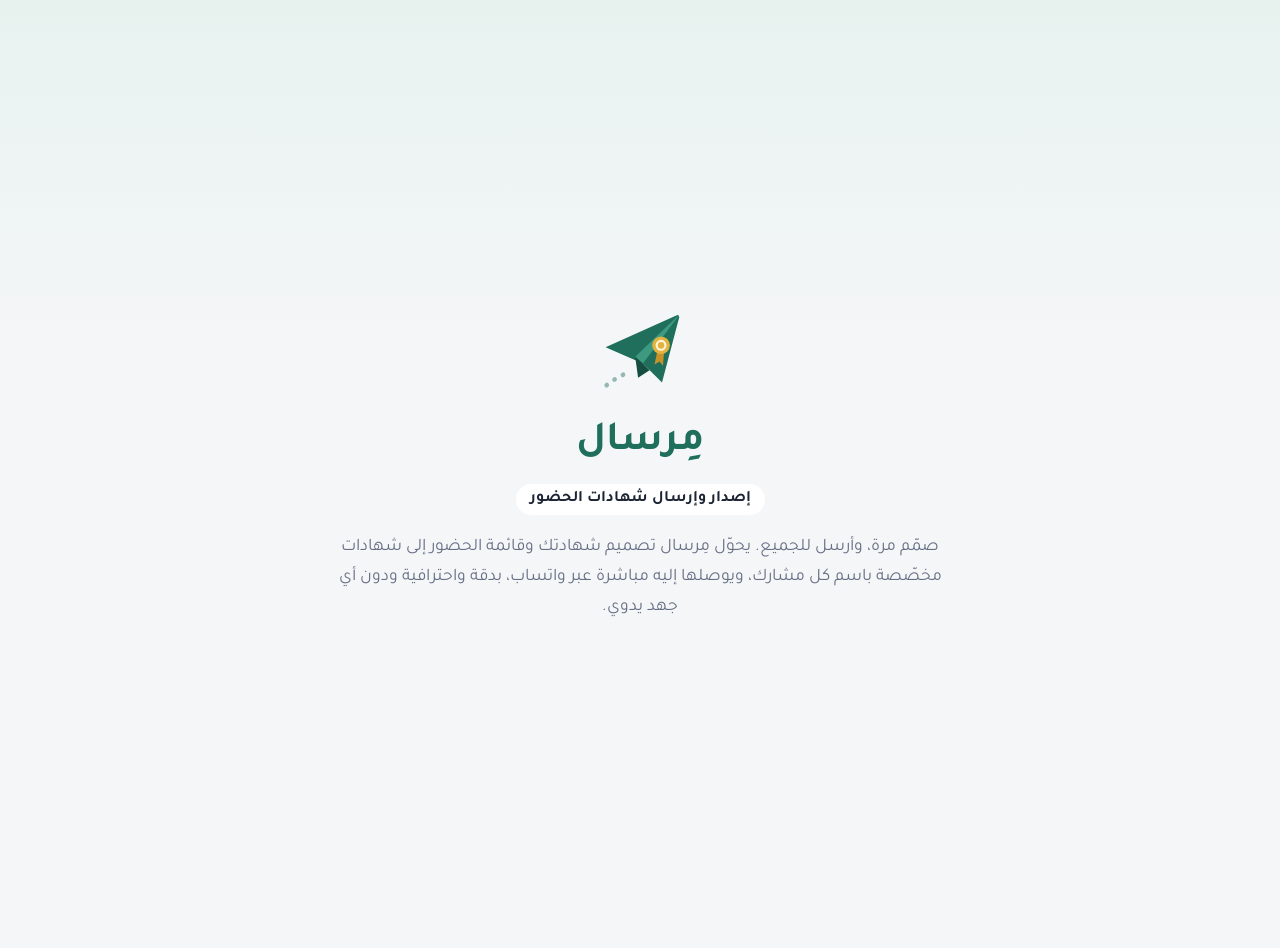
<file: docs/index.html>
<!doctype html>
<html lang="ar" dir="rtl">
<head>
  <meta charset="utf-8">
  <meta name="viewport" content="width=device-width, initial-scale=1">
  <title>مِرسال — إصدار وإرسال شهادات الحضور</title>
  <meta name="description" content="مِرسال: منصّة تُصدر شهادات الحضور باسم كل مشارك وترسلها إليه مباشرة عبر واتساب.">
  <link rel="icon" type="image/svg+xml" href="logo.svg">
  <link rel="preconnect" href="https://fonts.googleapis.com">
  <link rel="preconnect" href="https://fonts.gstatic.com" crossorigin>
  <link href="https://fonts.googleapis.com/css2?family=Tajawal:wght@400;700;800&display=swap" rel="stylesheet">
  <style>
    :root { --bg: #f5f6f8; --ink: #1d2433; --muted: #667085; --brand: #1f6f5c; --tint: #e7f2ef; }
    body { margin: 0; min-height: 100vh; display: grid; place-items: center; padding: 24px 16px;
      font-family: "Tajawal", "Segoe UI", Tahoma, system-ui, sans-serif; color: var(--ink); line-height: 1.7;
      background: linear-gradient(180deg, var(--tint) 0, var(--bg) 360px); }
    main { max-width: 620px; text-align: center; }
    h1 { margin: 0; font-size: 2.6rem; color: var(--brand); }
    .tag { display: inline-block; margin-top: 6px; font-weight: 700; padding: 2px 14px; border-radius: 999px; background: #fff; }
    p { color: var(--muted); font-size: 1.1rem; }
  </style>
</head>
<body>
  <main>
    <img src="logo.svg" alt="" width="88" height="88" style="display:block;margin:0 auto 12px;border-radius:22px">
    <h1>مِرسال</h1>
    <span class="tag">إصدار وإرسال شهادات الحضور</span>
    <p>صمّم مرة، وأرسل للجميع. يحوّل مِرسال تصميم شهادتك وقائمة الحضور إلى شهادات مخصّصة باسم كل مشارك، ويوصلها إليه مباشرة عبر واتساب، بدقة واحترافية ودون أي جهد يدوي.</p>
  </main>
</body>
</html>
</file>
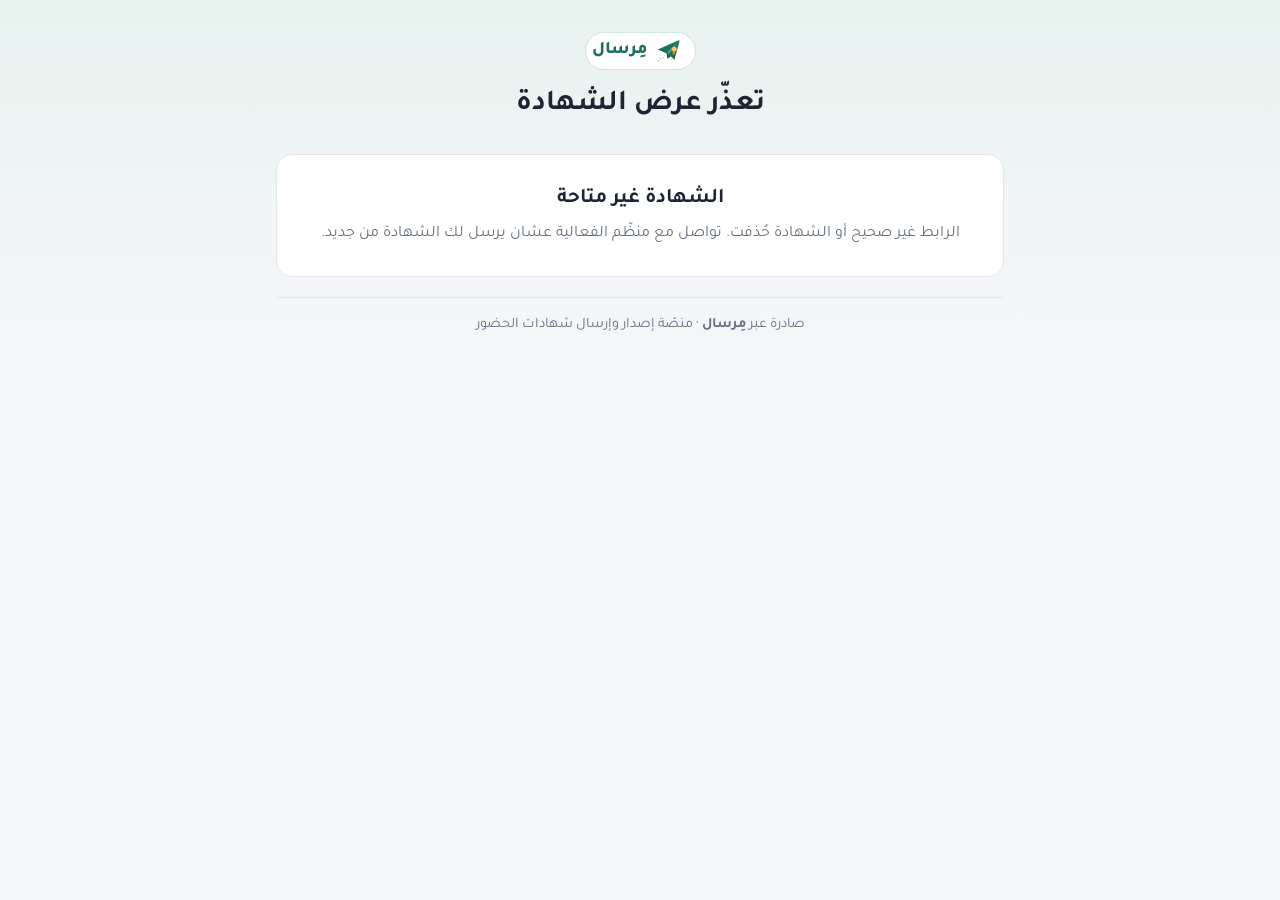
<file: docs/c/index.html>
<!doctype html>
<html lang="ar" dir="rtl">
<head>
  <meta charset="utf-8">
  <meta name="viewport" content="width=device-width, initial-scale=1">
  <meta name="robots" content="noindex">
  <title>شهادتك — مِرسال</title>
  <meta name="description" content="شهادة حضورك جاهزة للتحميل عبر مِرسال.">
  <meta property="og:title" content="شهادة حضورك جاهزة">
  <meta property="og:description" content="افتح الرابط لمعاينة شهادتك وتحميلها، صادرة عبر مِرسال.">
  <meta property="og:site_name" content="مِرسال">
  <link rel="icon" type="image/svg+xml" href="../logo.svg">
  <link rel="preconnect" href="https://fonts.googleapis.com">
  <link rel="preconnect" href="https://fonts.gstatic.com" crossorigin>
  <link href="https://fonts.googleapis.com/css2?family=Tajawal:wght@400;500;700;800&display=swap" rel="stylesheet">
  <style>
    :root {
      --bg: #f5f6f8; --card: #fff; --ink: #1d2433; --muted: #667085; --line: #e3e6eb;
      --brand: #1f6f5c; --brand-ink: #fff; --tint: #e7f2ef; --tint-line: #cfe5df; --bad: #b42318;
    }
    * { box-sizing: border-box; }
    [hidden] { display: none !important; }
    body { margin: 0; min-height: 100vh; color: var(--ink); line-height: 1.6;
      font-family: "Tajawal", "Segoe UI", Tahoma, system-ui, sans-serif;
      background: linear-gradient(180deg, var(--tint) 0, var(--bg) 320px); }
    .wrap { max-width: 760px; margin: 0 auto; padding: 32px 16px 48px; display: grid; gap: 20px; }
    .head { text-align: center; display: grid; gap: 6px; justify-items: center; }
    .brand { display: inline-flex; align-items: center; gap: 8px;
      font-weight: 800; color: var(--brand); font-size: 1.1rem; padding: 4px 14px 4px 6px;
      border-radius: 999px; background: #fff; border: 1px solid var(--tint-line); }
    h1 { margin: 6px 0 0; font-size: 1.8rem; }
    .head p { margin: 0; color: var(--muted); max-width: 520px; }
    .preview { margin: 0; background: var(--card); border: 1px solid var(--line); border-radius: 16px;
      padding: 12px; box-shadow: 0 10px 30px rgba(29, 36, 51, .08); }
    .preview img { display: block; width: 100%; height: auto; border-radius: 8px; }
    .preview iframe { display: block; width: 100%; aspect-ratio: 1.414; border: 0; border-radius: 8px; }
    .skeleton { aspect-ratio: 1.414; border-radius: 8px;
      background: linear-gradient(90deg, #eef1f4 25%, #f6f8fa 50%, #eef1f4 75%); background-size: 200% 100%;
      animation: shimmer 1.2s infinite linear; }
    @keyframes shimmer { to { background-position: -200% 0; } }
    @media (prefers-reduced-motion: reduce) { .skeleton { animation: none; } }
    .actions { display: flex; flex-wrap: wrap; gap: 10px; justify-content: center; }
    .actions a { text-decoration: none; font-weight: 700; padding: 12px 22px; border-radius: 12px; text-align: center; }
    .primary { background: var(--brand); color: var(--brand-ink); min-width: 220px; }
    .primary:hover { filter: brightness(1.08); }
    .ghost { background: var(--card); color: var(--brand); border: 1px solid var(--tint-line); }
    .meta { margin: 0; display: flex; flex-wrap: wrap; justify-content: center; gap: 10px 32px; color: var(--muted); }
    .meta div { display: flex; gap: 6px; }
    .meta dt { font-weight: 700; } .meta dt::after { content: ":"; }
    .meta dd { margin: 0; color: var(--ink); }
    .verified { display: inline-flex; align-items: center; gap: 6px; color: var(--brand); font-weight: 700; font-size: .95rem; }
    .error { background: var(--card); border: 1px solid var(--line); border-radius: 16px; padding: 28px 20px; text-align: center; }
    .error h2 { margin: 0 0 6px; font-size: 1.3rem; }
    .error p { margin: 0; color: var(--muted); }
    .foot { text-align: center; color: var(--muted); font-size: .9rem; border-top: 1px solid var(--line); padding-top: 16px; }
    @media (max-width: 480px) { .actions a { flex: 1 1 100%; } h1 { font-size: 1.5rem; } }
  </style>
</head>
<body>
  <main class="wrap">
    <header class="head">
      <span class="brand"><img src="../logo.svg" alt="" width="26" height="26" style="border-radius:7px">مِرسال</span>
      <h1 id="title">جاري تجهيز شهادتك…</h1>
      <p id="lead">لحظات وتكون شهادتك قدامك.</p>
    </header>

    <section id="loading"><div class="preview"><div class="skeleton"></div></div></section>

    <section id="ready" hidden>
      <figure class="preview" id="figure">
        <img id="img" alt="">
      </figure>
      <div class="actions" style="margin-top:20px">
        <a class="primary" id="download" href="#">تحميل الشهادة (PDF)</a>
        <a class="ghost" id="open" href="#" target="_blank" rel="noopener">فتح في نافذة جديدة</a>
      </div>
      <dl class="meta" style="margin-top:18px">
        <div><dt>الاسم</dt><dd id="name"></dd></div>
        <div><dt>تاريخ الإصدار</dt><dd id="issued"></dd></div>
      </dl>
      <p style="text-align:center;margin:14px 0 0"><span class="verified">✓ شهادة موثّقة صادرة عبر مِرسال</span></p>
    </section>

    <section id="failed" class="error" hidden>
      <h2>الشهادة غير متاحة</h2>
      <p id="failMsg">الرابط غير صحيح أو الشهادة حُذفت. تواصل مع منظّم الفعالية عشان يرسل لك الشهادة من جديد.</p>
    </section>

    <footer class="foot">صادرة عبر <strong>مِرسال</strong> · منصّة إصدار وإرسال شهادات الحضور</footer>
  </main>

  <script src="../config.js"></script>
  <script>
    (function () {
      var $ = function (id) { return document.getElementById(id); };
      var id = new URLSearchParams(location.search).get("id") || "";
      var script = (window.MIRSAL_SCRIPT_URL || "").trim();

      function fail(msg) {
        $("loading").hidden = true;
        $("title").textContent = "تعذّر عرض الشهادة";
        $("lead").textContent = "";
        if (msg) $("failMsg").textContent = msg;
        $("failed").hidden = false;
      }

      if (!/^[A-Za-z0-9_-]{10,128}$/.test(id)) return fail();
      if (!script) return fail("الصفحة لسه ما تجهّزت. تواصل مع منظّم الفعالية.");

      var ctrl = "AbortController" in window ? new AbortController() : null;
      var timer = setTimeout(function () { if (ctrl) ctrl.abort(); }, 20000);

      fetch(script + (script.indexOf("?") < 0 ? "?" : "&") + "id=" + encodeURIComponent(id),
            ctrl ? { signal: ctrl.signal } : {})
        .then(function (r) { return r.json(); })
        .then(function (info) {
          clearTimeout(timer);
          if (!info || !info.ok) return fail();
          var name = info.name || "";
          document.title = (name ? "شهادة " + name : "شهادتك") + " — مِرسال";
          $("title").textContent = "شهادتك جاهزة";
          $("lead").textContent = (name ? "مبروك يا " + name + "، " : "مبروك، ") +
            "هذي شهادة حضورك. تقدر تحمّلها وتحتفظ فيها أو تشاركها.";
          $("name").textContent = name || "—";
          $("issued").textContent = info.issued || "—";
          $("download").href = "https://drive.usercontent.google.com/download?id=" + id + "&export=download";
          $("open").href = "https://drive.google.com/file/d/" + id + "/view";

          var img = $("img");
          img.alt = "شهادة " + name;
          img.onerror = function () {  // no thumbnail yet: fall back to Drive's own viewer
            var frame = document.createElement("iframe");
            frame.src = "https://drive.google.com/file/d/" + id + "/preview";
            frame.title = img.alt;
            frame.setAttribute("allow", "autoplay");
            $("figure").replaceChildren(frame);
          };
          img.src = "https://drive.google.com/thumbnail?id=" + id + "&sz=w1600";
          $("loading").hidden = true;
          $("ready").hidden = false;
        })
        .catch(function () {
          clearTimeout(timer);
          fail("ما قدرنا نوصل للشهادة الحين. تأكد من الإنترنت وحاول مرة ثانية.");
        });
    })();
  </script>
</body>
</html>
</file>
